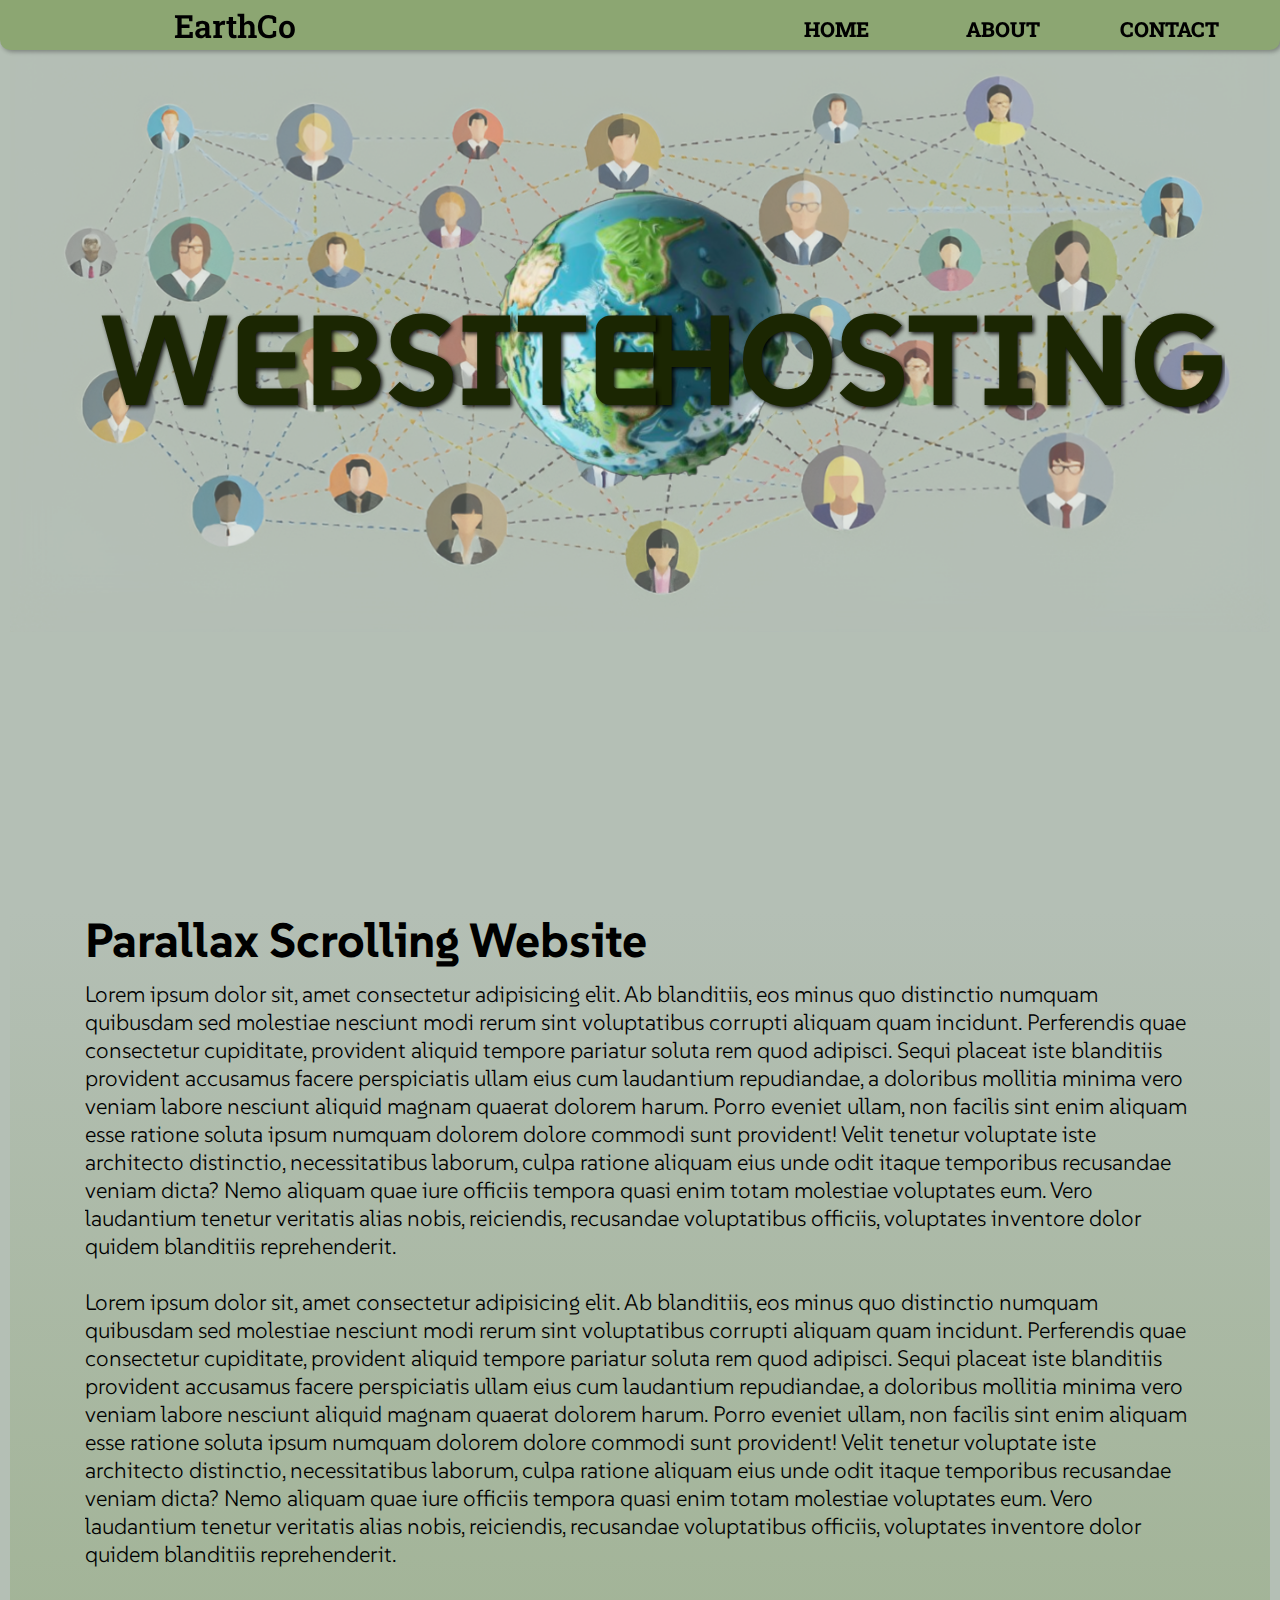
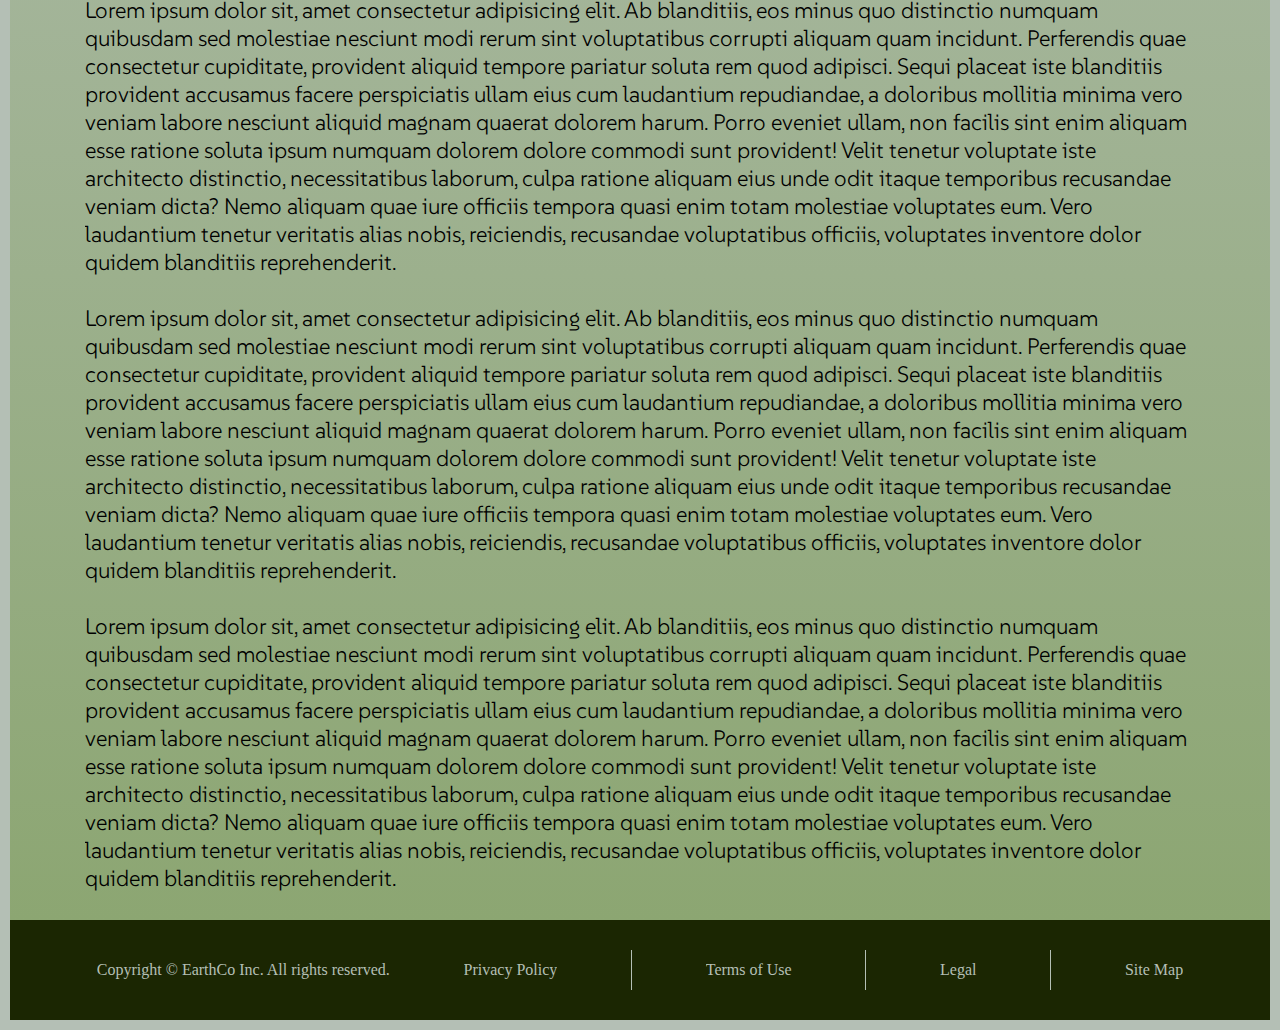
<file: index.html>
<!DOCTYPE html>
<html lang="en">
<head>
    <meta charset="UTF-8">
    <meta name="viewport" content="width=device-width, initial-scale=1.0">
    <title>Home</title>
    <link rel="stylesheet" href="style.css">
</head>
<body>
    <header>
        <h2 class="logo">EarthCo</h2>
        <nav class="navigation">
            <a href="index.html" class="active">HOME</a>
            <a href="about.html">ABOUT</a>
            <a href="contact.html">CONTACT</a>
        </nav>
        
    </header>
    <secction class="parallax">
        <img src="download (1).png" id="background">
        <img src="eearth.png" id="Earth">
        <h2 id="text1">HOSTING</h2> 
        <h2 id="text2">WEBSITE</h2> 
    </secction>

    <section class="sec">
        <h2>Parallax Scrolling Website</h2>
        <p>
            Lorem ipsum dolor sit, amet consectetur adipisicing elit. Ab blanditiis, eos minus quo distinctio numquam quibusdam sed molestiae nesciunt modi rerum sint voluptatibus corrupti aliquam quam incidunt. Perferendis quae consectetur cupiditate, provident aliquid tempore pariatur soluta rem quod adipisci. Sequi placeat iste blanditiis provident accusamus facere perspiciatis ullam eius cum laudantium repudiandae, a doloribus mollitia minima vero veniam labore nesciunt aliquid magnam quaerat dolorem harum. Porro eveniet ullam, non facilis sint enim aliquam esse ratione soluta ipsum numquam dolorem dolore commodi sunt provident! Velit tenetur voluptate iste architecto distinctio, necessitatibus laborum, culpa ratione aliquam eius unde odit itaque temporibus recusandae veniam dicta? Nemo aliquam quae iure officiis tempora quasi enim totam molestiae voluptates eum. Vero laudantium tenetur veritatis alias nobis, reiciendis, recusandae voluptatibus officiis, voluptates inventore dolor quidem blanditiis reprehenderit.
            <br><br>Lorem ipsum dolor sit, amet consectetur adipisicing elit. Ab blanditiis, eos minus quo distinctio numquam quibusdam sed molestiae nesciunt modi rerum sint voluptatibus corrupti aliquam quam incidunt. Perferendis quae consectetur cupiditate, provident aliquid tempore pariatur soluta rem quod adipisci. Sequi placeat iste blanditiis provident accusamus facere perspiciatis ullam eius cum laudantium repudiandae, a doloribus mollitia minima vero veniam labore nesciunt aliquid magnam quaerat dolorem harum. Porro eveniet ullam, non facilis sint enim aliquam esse ratione soluta ipsum numquam dolorem dolore commodi sunt provident! Velit tenetur voluptate iste architecto distinctio, necessitatibus laborum, culpa ratione aliquam eius unde odit itaque temporibus recusandae veniam dicta? Nemo aliquam quae iure officiis tempora quasi enim totam molestiae voluptates eum. Vero laudantium tenetur veritatis alias nobis, reiciendis, recusandae voluptatibus officiis, voluptates inventore dolor quidem blanditiis reprehenderit.
            <br><br>Lorem ipsum dolor sit, amet consectetur adipisicing elit. Ab blanditiis, eos minus quo distinctio numquam quibusdam sed molestiae nesciunt modi rerum sint voluptatibus corrupti aliquam quam incidunt. Perferendis quae consectetur cupiditate, provident aliquid tempore pariatur soluta rem quod adipisci. Sequi placeat iste blanditiis provident accusamus facere perspiciatis ullam eius cum laudantium repudiandae, a doloribus mollitia minima vero veniam labore nesciunt aliquid magnam quaerat dolorem harum. Porro eveniet ullam, non facilis sint enim aliquam esse ratione soluta ipsum numquam dolorem dolore commodi sunt provident! Velit tenetur voluptate iste architecto distinctio, necessitatibus laborum, culpa ratione aliquam eius unde odit itaque temporibus recusandae veniam dicta? Nemo aliquam quae iure officiis tempora quasi enim totam molestiae voluptates eum. Vero laudantium tenetur veritatis alias nobis, reiciendis, recusandae voluptatibus officiis, voluptates inventore dolor quidem blanditiis reprehenderit.
            <br><br>Lorem ipsum dolor sit, amet consectetur adipisicing elit. Ab blanditiis, eos minus quo distinctio numquam quibusdam sed molestiae nesciunt modi rerum sint voluptatibus corrupti aliquam quam incidunt. Perferendis quae consectetur cupiditate, provident aliquid tempore pariatur soluta rem quod adipisci. Sequi placeat iste blanditiis provident accusamus facere perspiciatis ullam eius cum laudantium repudiandae, a doloribus mollitia minima vero veniam labore nesciunt aliquid magnam quaerat dolorem harum. Porro eveniet ullam, non facilis sint enim aliquam esse ratione soluta ipsum numquam dolorem dolore commodi sunt provident! Velit tenetur voluptate iste architecto distinctio, necessitatibus laborum, culpa ratione aliquam eius unde odit itaque temporibus recusandae veniam dicta? Nemo aliquam quae iure officiis tempora quasi enim totam molestiae voluptates eum. Vero laudantium tenetur veritatis alias nobis, reiciendis, recusandae voluptatibus officiis, voluptates inventore dolor quidem blanditiis reprehenderit.
            <br><br>Lorem ipsum dolor sit, amet consectetur adipisicing elit. Ab blanditiis, eos minus quo distinctio numquam quibusdam sed molestiae nesciunt modi rerum sint voluptatibus corrupti aliquam quam incidunt. Perferendis quae consectetur cupiditate, provident aliquid tempore pariatur soluta rem quod adipisci. Sequi placeat iste blanditiis provident accusamus facere perspiciatis ullam eius cum laudantium repudiandae, a doloribus mollitia minima vero veniam labore nesciunt aliquid magnam quaerat dolorem harum. Porro eveniet ullam, non facilis sint enim aliquam esse ratione soluta ipsum numquam dolorem dolore commodi sunt provident! Velit tenetur voluptate iste architecto distinctio, necessitatibus laborum, culpa ratione aliquam eius unde odit itaque temporibus recusandae veniam dicta? Nemo aliquam quae iure officiis tempora quasi enim totam molestiae voluptates eum. Vero laudantium tenetur veritatis alias nobis, reiciendis, recusandae voluptatibus officiis, voluptates inventore dolor quidem blanditiis reprehenderit.
            <br><br>
        </p>
    </section>
    
    <section class="footer">
        <p>Copyright &copy; EarthCo Inc. All rights reserved.</p>
        <p>Privacy Policy</p>
        <div class="vl"></div>
        <p>Terms of Use</p>
        <div class="vl"></div>
        <p>Legal</p>
        <div class="vl"></div>
        <p>Site Map</p>
    </section>


    <script src="scrtip.js"></script>
</body>
</html>
</file>
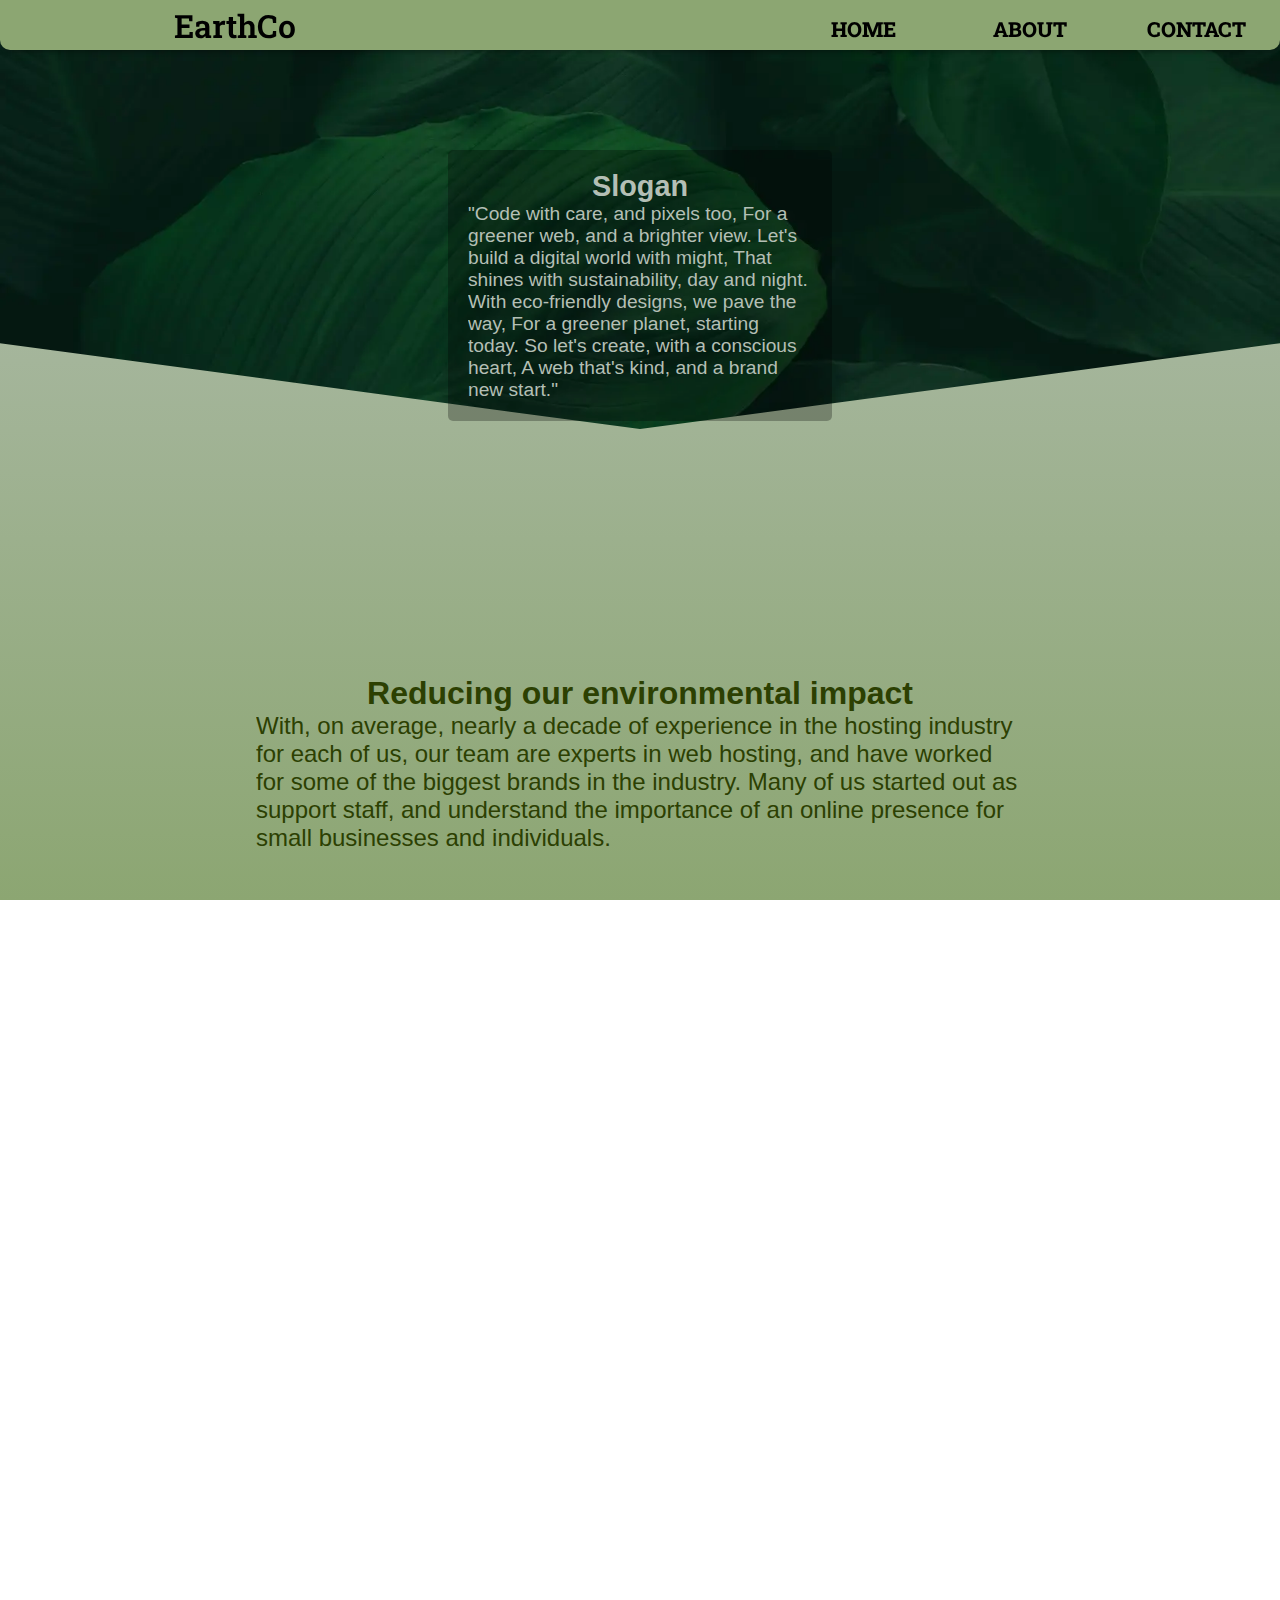
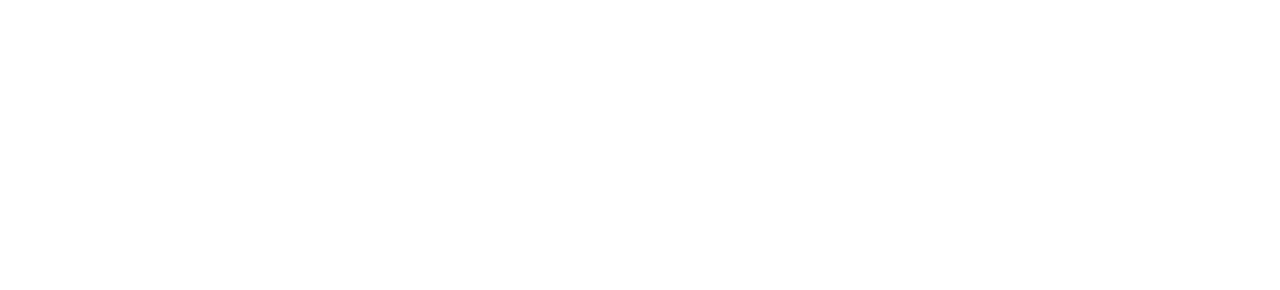
<file: about.html>
<!DOCTYPE html>
<html lang="en">
<head>
    <meta charset="UTF-8">
    <meta name="viewport" content="width=device-width, initial-scale=1.0">
    <link rel="stylesheet" href="about.css">
    <title>About</title>
</head>
<body>

    <header>
        <h2 class="logo">EarthCo</h2>
        <nav class="navigation">
            <a href="index.html" class="active">HOME</a>
            <a href="about.html">ABOUT</a>
            <a href="contact.html">CONTACT</a>
        </nav>
    </header>

    <secction class="about">
        <img src="leafback.webp" id="leaf">
        <div class="quot">
            <h2 class="anthem">Slogan</h2>
            <p class="text">"Code with care, and pixels too,
                For a greener web, and a brighter view.
                Let's build a digital world with might,
                That shines with sustainability, day and night.
                
                With eco-friendly designs, we pave the way,
                For a greener planet, starting today.
                So let's create, with a conscious heart,
                A web that's kind, and a brand new start."</p>
        </div>
    </secction>
    <secction class="about2">
    <div class="content">
        <h2 class="head">Reducing our environmental impact</h2>
        <p class="para">With, on average, nearly a decade of 
            experience in the hosting industry for each of us,
             our team are experts in web hosting, and have
              worked for some of the biggest brands in the 
              industry. Many of us started out as support staff, 
              and understand the importance of an online presence
               for small businesses and individuals.</p>
        </div></secction>
        <secction class="action">
            <div class="action1">
                <img src="envi.svg" id="envi">

                <section class="contt">
                <div class="class1">
                    <h2 class="heading">Carbon offset planting                    </h2>
                    <p class="para">Each hosting package and 
                        server purchased through us has trees 
                        planted every month. We also regularly 
                        fund tree planting and other Gold Standard 
                        projects throughout the year.</p>
                </div>
                <div class="class2">
                    <h2 class="heading">Eco-friendly technology</h2>
                    <p class="para">All our websites are hosted on servers
                         built to be as energy-efficient as possible, 
                         and we are always looking for new ways to 
                         increase our efficiency, reducing the amount of
                          electricity needed.</p>
                </div>
                <div class="class3">
                    <h2 class="heading">Green business practices</h2>
                    <p class="para">Our staff works together to run our
                         business as eco friendly as possible, including 
                         working remotely, choosing green energy suppliers,
                          and reducing our own impact on the planet.</p>
                </div></section>
                
            </div>
        </secction>

        <section class="footer">
            <p>Copyright &copy; EarthCo Inc. All rights reserved.</p>
            <p>Privacy Policy</p>
            <div class="vl"></div>
            <p>Terms of Use</p>
            <div class="vl"></div>
            <p>Legal</p>
            <div class="vl"></div>
            <p>Site Map</p>
        </section>
    
</body>
</html>
</file>
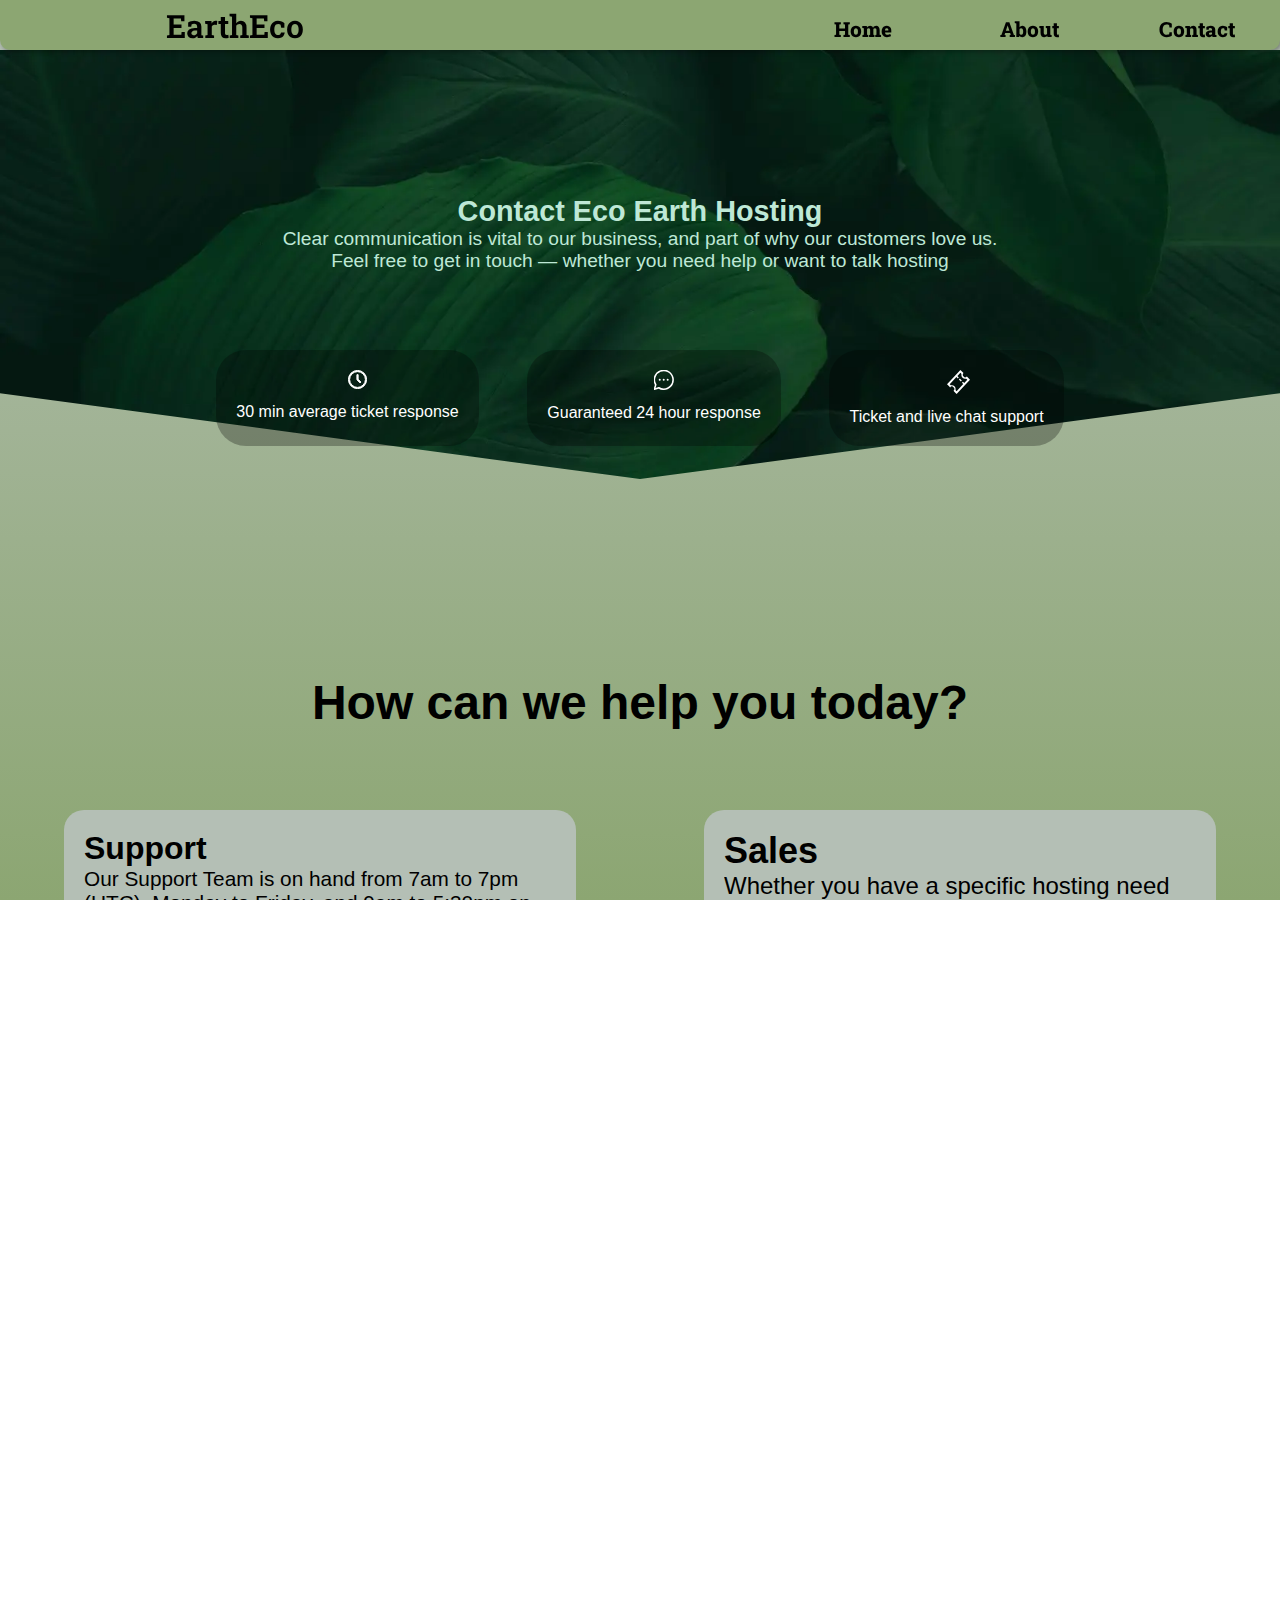
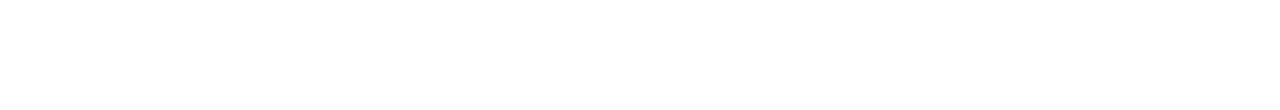
<file: contact.html>
<!DOCTYPE html>
<html lang="en">
<head>
    <meta charset="UTF-8">
    <meta name="viewport" content="width=device-width, initial-scale=1.0">
    <link rel="stylesheet" href="contact.css">
    <title>Contact</title>
</head>
<body>
    <header>
        <h2 class="logo">EarthEco</h2>
        <nav class="navigation">
            <a href="index.html" class="active">Home</a>
            <a href="about.html">About</a>
            <a href="#">Contact</a>
        </nav>
    </header>

    <secction class="about">
        <img src="leafback.webp" id="leaf">
        <div class="quot">
            <h2 class="heading">Contact Eco Earth Hosting</h2>      
            <p class="text1">Clear communication is vital to our business, and part of why our customers love us.</p>
            <p class="text2">Feel free to get in touch — whether you need help or want to talk hosting</p>
        </div>
        <div class="classes">
            <div class="class1">
                <img src="clock-icon.svg" id="img">
                <p class="text">30 min average ticket response</p>
            </div>
            <div class="class2">
                <img src="chat-icon.svg" id="img">
                <p class="text">Guaranteed 24 hour response</p>
            </div>
            <div class="class3">
                <img src="ticket-icon.svg" id="img">
                <p class="text">Ticket and live chat support</p>
            </div>
        </div>
    </secction>
    <div class="h2">
    <h2>How can we help you today?</h2>
    </div>
    <section class="contact">
        <div class="sec1">
            <h2>Support</h2>
            <p>Our Support Team is on hand from 7am to 7pm (UTC), Monday to Friday, and 9am to 5:30pm on weekends to answer your questions, with an average response time of 30 minutes.</p>
        </div>
        <div class="sec2">
            <h2>Sales</h2>
            <p>Whether you have a specific hosting need or want more information on what’s available, our Sales Team is available from Monday to Friday, 9am to 5:30pm.</p>
        </div>
    </section>

    <section class="footer">
        <p>Copyright &copy; EarthCo Inc. All rights reserved.</p>
        <p>Privacy Policy</p>
        <div class="vl"></div>
        <p>Terms of Use</p>
        <div class="vl"></div>
        <p>Legal</p>
        <div class="vl"></div>
        <p>Site Map</p>
    </section>
    
</body>
</html>
</file>
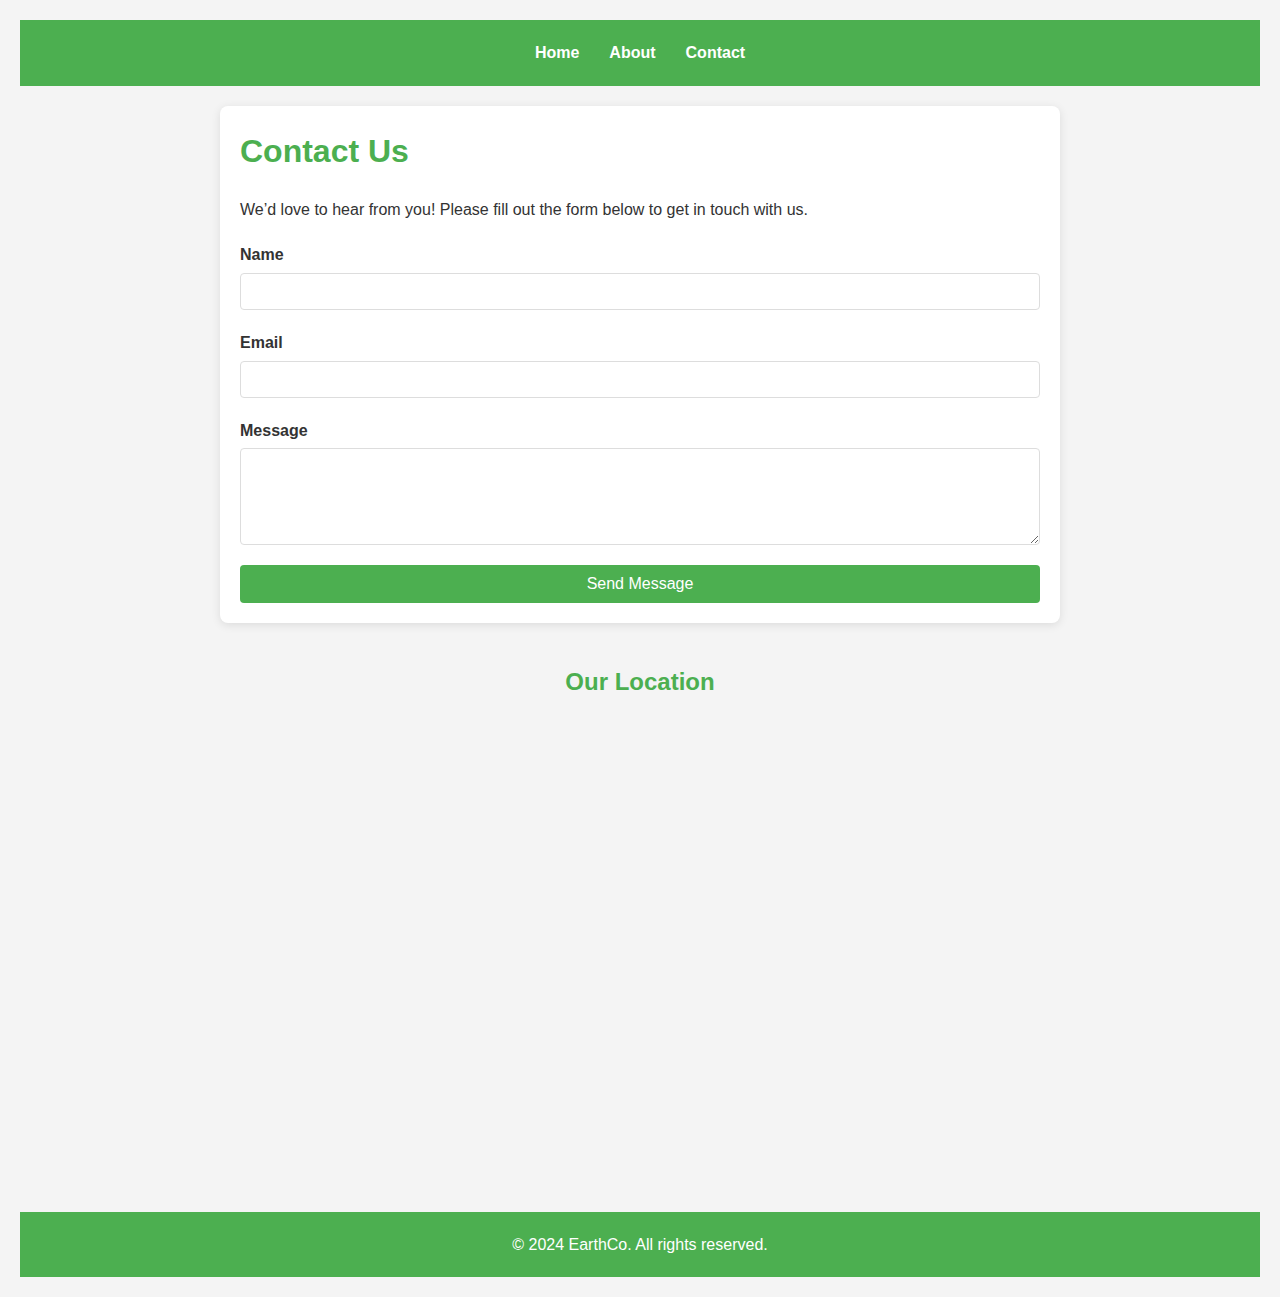
<file: sample.html>
<!DOCTYPE html>
<html lang="en">
<head>
    <meta charset="UTF-8">
    <meta name="viewport" content="width=device-width, initial-scale=1.0">
    <title>Contact Us - EarthCo</title>
    <link rel="stylesheet" href="sample.css">
</head>
<body>
    <header>
        <nav>
            <ul>
                <li><a href="index.html">Home</a></li>
                <li><a href="about.html">About</a></li>
                <li><a href="contact.html">Contact</a></li>
            </ul>
        </nav>
    </header>

    <main>
        <section class="contact-section">
            <h1>Contact Us</h1>
            <p>We’d love to hear from you! Please fill out the form below to get in touch with us.</p>

            <form action="#" method="post" class="contact-form">
                <label for="name">Name</label>
                <input type="text" id="name" name="name" required>

                <label for="email">Email</label>
                <input type="email" id="email" name="email" required>

                <label for="message">Message</label>
                <textarea id="message" name="message" rows="5" required></textarea>

                <button type="submit">Send Message</button>
            </form>
        </section>

        <section class="map-section">
            <h2>Our Location</h2>
            <div class="map-container">
                <iframe 
                    src="https://www.google.com/maps/embed?pb=!1m18!1m12!1m3!1d3151.83543450932!2d144.9537353159221!3d-37.81627937975179!2m3!1f0!2f0!3f0!3m2!1i1024!2i768!4f13.1!3m3!1m2!1s0x6ad65d43f1f1fdfb%3A0x5045675218cee40!2sMelbourne%20VIC%2C%20Australia!5e0!3m2!1sen!2sin!4v1602008144572!5m2!1sen!2sin" 
                    width="600" 
                    height="450" 
                    style="border:0;" 
                    allowfullscreen="" 
                    aria-hidden="false" 
                    tabindex="0"></iframe>
            </div>
        </section>
    </main>

    <footer>
        <p>&copy; 2024 EarthCo. All rights reserved.</p>
    </footer>
</body>
</html>
</file>
<file: style.css>
@font-face {
    font-family: roboto;
    src: url('Roboto_Slab/RobotoSlab-VariableFont_wght.ttf');
}
@font-face {
    font-family: suse;
    src: url('SUSE/SUSE-VariableFont_wght.ttf');
}

*{
    margin: 0;
    box-sizing: border-box;
    overflow-x: hidden;
    font-family:'Poppins', sans-erif;
    
}

body {
    position: relative;
    background:#B4BFB5;
    min-height: 100vh;
    border: 0;
    margin: 10px;
    animation: fadein 1s;

}
@keyframes fadein{
    from{opacity: 0;}
    to{opacity: 1;}
}

/*HEADER*/
header {
    position: fixed;
    top: 0;
    left: 0;
    height: 50px;
    width: 100%;
    z-index: 1;
    display: flex;
    justify-content: center;
    align-items: center;
    background-color:#8CA672;
    overflow-y: hidden;
    box-shadow: 2px 2px 4px rgba(0, 0, 0, .3);
    border-radius: 0 0 10px 10px; 
}
.logo {
    font-family: 'roboto';
    font-weight: 600;
    font-size: 2em;
    color: #000000;
    pointer-events: none;
    padding-right: 90vh;
}
.navigation{
    width: 500px;
    position: absolute;
    display: flex;
    justify-content: space-around;
    right: 3vh;
    height: 50px;
}
.navigation a{ 
    font-family: 'roboto';
    width: 150px;
    text-decoration: none;
    color: #000000;
    padding-top: 15px;
    font-weight: 800;
    font-size: 1.3em;
    display: flex;
    justify-content: center;
}

.navigation a:hover {
    background: #00000026;
    background-size: 150px;
    border-radius: 5px;
    animation: hover 0.3s;
    color: #ffffffe8;
}

@keyframes hover {
    from {opacity: 0; }
    to {opacity: 1;}
}






.parallax {
    display: flex;
    justify-content: center;
    align-items: center;
    height: 100vh;
}
#background {
    opacity: 0.6;
}
#text2{
    font-family: 'suse';
    position: absolute;
    top: 30vh;
    left:10vh;
    font-size: 8em;
    color: #1B2602;
    text-shadow: 2px 2px 4px rgba(0, 0, 0, 0.9);
}
#text1{
    font-family: 'suse';
    position: absolute;
    top: 30vh;
    right:5vh;
    font-size: 8em;
    color: #1B2602;
    text-shadow: 2px 2px 4px rgba(0, 0, 0, 0.9);
}

.parallax img {
    position: absolute;
    top: 0;
    width: 100%;
    pointer-events: none;
    pointer-events: none;
}


#Earth {
    animation: spin 100s linear infinite
}
@keyframes spin {
    from { transform: rotate(0deg); }
    to { transform: rotate(360deg); }
}


.sec{
    position: relative;
    background: linear-gradient(#B4BFB5, #8CA672);
    padding-top: 0;
    padding-left: 75px;
    padding-right: 75px;
}

.sec h2 {
    font-family: 'suse';
    font-size: 3em;
    color: #000000;
    margin-bottom: 10px;
}

.sec p {
    font-family: 'suse';
    font-size: 1.4em;
    color: #000000;
    font-weight: 300;
}





/*FOOTER*/
.footer {
    position: relative;
    height: 100px;
    padding: 50px;
    bottom: 0px;
    left: 0;
    width: 100%;
    z-index: 1;
    display: flex;
    justify-content: space-around;
    align-items: center;
    background-color: #1B2602;
}
.footer p{
    color: #B4BFB5;    
    font-size: 1em;
}
.vl {
    border-left: 1px solid#B4BFB5;
    height: 40px;
}
</file>
<file: about.css>
@font-face {
    font-family: roboto;
    src: url('Roboto_Slab/RobotoSlab-VariableFont_wght.ttf');
}
@font-face {
    font-family: suse;
    src: url('SUSE/SUSE-VariableFont_wght.ttf');
}
@keyframes fadein{
    from{opacity: 0;}
    to{opacity: 1;}
}
@keyframes hover {
    from {opacity: 0; }
    to {opacity: 1;}
}

*{
    margin: 0;
    box-sizing: border-box;
    overflow-x: hidden;
    font-family:'Poppins', sans-serif;
    
}

body {
    position: relative;
    background: linear-gradient(#B4BFB5, #8CA672);
    min-height: 100vh;
    border: 0;
    margin: 0;
    animation: fadein 1s;

}




/*HEADER*/
header {
    position: fixed;
    top: 0;
    left: 0;
    height: 50px;
    width: 100%;
    padding-left: 1vh;
    padding-right: 1vh;
    z-index: 1;
    display: flex;
    justify-content: center;
    align-items: center;
    background-color:#8CA672;
    overflow-y: hidden;
    box-shadow: 2px 2px 4px rgba(0, 0, 0, .3);
    border-radius: 0 0 10px 10px;

}
.logo {
    font-family: 'roboto';
    font-weight: 600;
    font-size: 2em;
    color: #000000;
    padding-right: 90vh;
}
.navigation{
    width: 500px;
    position: absolute;
    display: flex;
    justify-content: space-around;
    right: 0;
    height: 50px;
}
.navigation a{ 
    font-family: 'roboto';
    width: 150px;
    text-decoration: none;
    color: #000000;
    padding-top: 15px;
    font-weight: 800;
    font-size: 1.3em;
    display: flex;
    justify-content: center;
}


.navigation a:hover {
    background: #00000026;
    background-size: 150px;
    border-radius: 5px;
    animation: hover 0.3s;
    color: #ffffffe8;
}



.about {
    display: flex;
    justify-content: center;
}
#leaf {
    position: absolute;
    width: 100%;
    pointer-events: none;
    clip-path: polygon(0% 0%, 100% 0%, 100% 100%, 100% 60%, 50% 75%, 0% 60%, 0% 100%);
}
.quot {
    position: absolute;
    top: 150px;
    width: 30%;
    font-size: 1.2em;
    color: #B4BFB5;
    background-color: #00000046;
    border-radius: 5px;
    padding: 20px;
}
.anthem, .text {
    display: flex;
    justify-content: center;
}


.about2{
    top: 75vh;
    display: flex;
    justify-content: center;
}
.content {
    position: absolute;
    top: 75vh;
    width: 60%;
}
.head {
    display: flex;
    justify-content: center;
    font-size: 2em;
    color:#2C4002;
}
.para {
    display: flex;
    justify-content: center;
    font-size: 1.5em;
    color: #2C4002;
}
.action{
    top: 150vh;
}

#envi {
    top: 120vh;
    position: absolute;
    padding-left: 95vh;
    pointer-events: none;
}
.contt{
    position: absolute;
    top: 110vh;
    width: 40%;
    height: 600px;
    padding-left: 70px;
    display: flex;
    justify-content: space-around;
    flex-direction: column;
    font-size: .9em;
}
.class1{
    background: #e4f2d5e6;
    border-radius: 20px;
    padding: 20px;
}
.class2{
    background: #d9eef2eb;
    border-radius: 20px;
    padding: 20px;
}
.class3{
    background: #f7e6d9e8;
    border-radius: 20px;
    padding: 20px;
}
.footer {
    position: absolute;
    bottom: -110vh;
    padding: 50px;
    left: 0;
    width: 100%;
    z-index: 1;
    display: flex;
    justify-content: space-around;
    align-items: center;
    background: #1B2602;
}
.footer p{
    color:  #B4BFB5;    
    font-size: 1em;
}
.vl {
    border-left: 1px solid #B4BFB5;
    height: 40px;;
    height: 40px;
}
</file>
<file: contact.css>
@font-face {
    font-family: roboto;
    src: url('Roboto_Slab/RobotoSlab-VariableFont_wght.ttf');
}
@font-face {
    font-family: suse;
    src: url('SUSE/SUSE-VariableFont_wght.ttf');
}
@keyframes fadein{
    from{opacity: 0;}
    to{opacity: 1;}
}
@keyframes hover {
    from {opacity: 0; }
    to {opacity: 1;}
}

*{
    margin: 0;
    box-sizing: border-box;
    overflow-x: hidden;
    font-family:'Poppins', sans-serif;
    
}

body {
    position: relative;
    background: linear-gradient(#B4BFB5, #8CA672);
    min-height: 100vh;
    border: 0;
    margin: 0;
    animation: fadein 1s;

}




/*HEADER*/
header {
    position: fixed;
    top: 0;
    left: 0;
    height: 50px;
    width: 100%;
    padding-left: 1vh;
    padding-right: 1vh;
    z-index: 1;
    display: flex;
    justify-content: center;
    align-items: center;
    background-color:#8CA672;
    overflow-y: hidden;
    box-shadow: 2px 2px 4px rgba(0, 0, 0, .3);
    border-radius: 0 0 10px 10px;

}
.logo {
    font-family: 'roboto';
    font-weight: 600;
    font-size: 2em;
    color: #000000;
    padding-right: 90vh;
}
.navigation{
    width: 500px;
    position: absolute;
    display: flex;
    justify-content: space-around;
    right: 0;
    height: 50px;
}
.navigation a{ 
    font-family: 'roboto';
    width: 150px;
    text-decoration: none;
    color: #000000;
    padding-top: 15px;
    font-weight: 800;
    font-size: 1.3em;
    display: flex;
    justify-content: center;
}


.navigation a:hover {
    background: #00000026;
    background-size: 150px;
    border-radius: 5px;
    animation: hover 0.3s;
    color: #ffffffe8;
}




.about {
    top: 50px;
    display: flex;
    justify-content: center;

}
#leaf {
    top: 50px;
    position: absolute;
    width: 100%;
    clip-path: polygon(0% 0%, 100% 0%, 100% 100%, 100% 60%, 50% 75%, 0% 60%, 0% 100%);
}

.quot {
    position: absolute;
    top: 175px;
    font-size: 1.2em;
    color: #bee8d6;
    padding: 20px;
}

.heading, .text1, .text2 {
    display: flex;
    justify-content: center;
}

.classes{
    position: absolute;
    top:350px;
    width: 70%;
    display: flex;
    justify-content: space-around;

}

.class1, .class2, .class3{
    position: relative;
    padding: 20px;
    background: #00000047;
    border-radius: 30px;
    color: white;
}
#img{
    padding-left: 50%;
    padding-bottom: 10px;
}

.h2{
    position: absolute;
    display: flex;
    justify-content: center;
    top: 75vh;
    width: 100%;
    font-size: 2em;
}
.contact{
    position: absolute;
    top: 90vh;
    width: 100%;
    height: 250px;
    display: flex;
    justify-content: space-around;
    flex-direction: row;
}
.sec1, .sec2{
    background:#B4BFB5;
    border-radius: 20px;
    padding: 20px;
    width: 40%;

}
.sec1 h2{
    font-size: 2em;
}
.sec1 p{
    font-size: 1.3em;
}

.sec1 h2{
    font-size: 2em;
}
.sec2{
    font-size: 1.5em;
}


.footer {
    position: absolute;
    bottom: -90vh;
    padding: 50px;
    left: 0;
    width: 100%;
    z-index: 1;
    display: flex;
    justify-content: space-around;
    align-items: center;
    background: #1B2602;
}
.footer p{
    color:  #B4BFB5;    
    font-size: 1em;
}
.vl {
    border-left: 1px solid #B4BFB5;
    height: 40px;;
    height: 40px;
}
</file>
<file: sample.css>
/* Resetting some default styles */
body, h1, h2, p, ul, li, a, form, label, input, textarea, button {
    margin: 0;
    padding: 0;
    box-sizing: border-box;
}

/* General Styles */
body {
    font-family: 'Montserrat', sans-serif;
    line-height: 1.6;
    background-color: #f4f4f4;
    color: #333;
    padding: 20px;
}

/* Header Styles */
header {
    background-color: #4CAF50;
    padding: 20px 0;
}

header nav ul {
    list-style: none;
    display: flex;
    justify-content: center;
}

header nav ul li {
    margin: 0 15px;
}

header nav ul li a {
    color: white;
    text-decoration: none;
    font-weight: bold;
}

header nav ul li a:hover {
    text-decoration: underline;
}

/* Contact Section Styles */
.contact-section {
    max-width: 800px;
    margin: 20px auto;
    padding: 20px;
    background: white;
    border-radius: 8px;
    box-shadow: 0 2px 10px rgba(0, 0, 0, 0.1);
}

.contact-section h1 {
    font-size: 2em;
    margin-bottom: 20px;
    color: #4CAF50;
}

.contact-section p {
    margin-bottom: 20px;
}

.contact-form {
    display: flex;
    flex-direction: column;
}

.contact-form label {
    margin-bottom: 5px;
    font-weight: bold;
}

.contact-form input, .contact-form textarea {
    margin-bottom: 20px;
    padding: 10px;
    border: 1px solid #ddd;
    border-radius: 4px;
}

.contact-form button {
    padding: 10px;
    border: none;
    border-radius: 4px;
    background-color: #4CAF50;
    color: white;
    font-size: 1em;
    cursor: pointer;
}

.contact-form button:hover {
    background-color: #45a049;
}

/* Map Section Styles */
.map-section {
    margin-top: 40px;
    text-align: center;
}

.map-section h2 {
    margin-bottom: 20px;
    color: #4CAF50;
}

.map-container {
    display: flex;
    justify-content: center;
}

.map-container iframe {
    border: none;
    width: 100%;
    max-width: 800px;
    height: 450px;
}

/* Footer Styles */
footer {
    margin-top: 40px;
    text-align: center;
    padding: 20px;
    background-color: #4CAF50;
    color: white;
}
</file>
